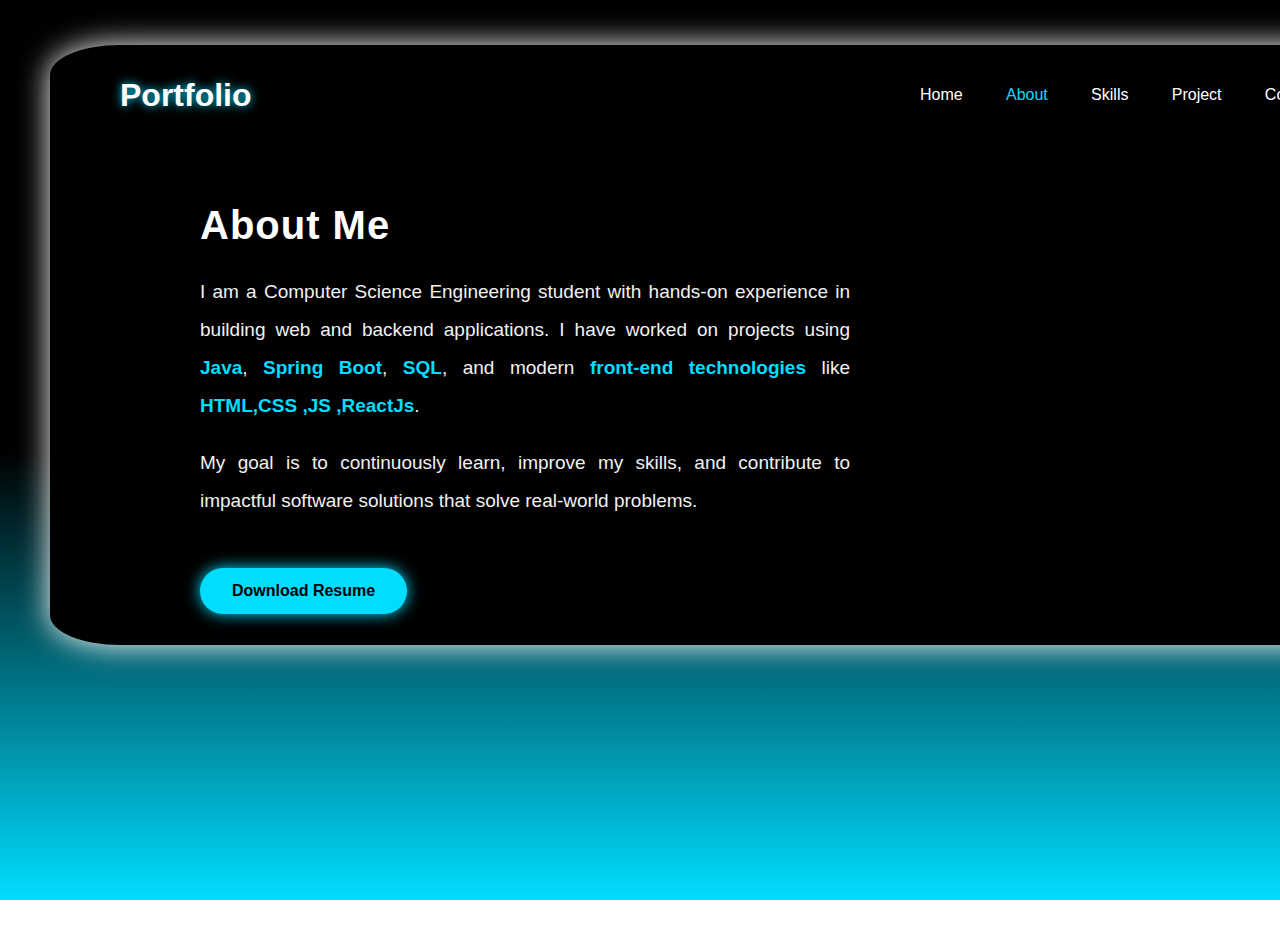
<file: about.html>
<!DOCTYPE html>
<html lang="en">
<head>
    <meta charset="UTF-8">
    <meta name="viewport" content="width=device-width, initial-scale=1.0">
    <title>About</title>
    <link rel="stylesheet" href="./about.css">
</head>
<body>
    <div id="max">
        <nav id="min">
            <h1 id="port">Portfolio</h1>
            <div id="leo">
                <a href="./index.html">Home</a>
                <a style="color: rgb(0, 221, 255);">About</a>
                <a href="./skill.html">Skills</a>
                <a href="./project.html">Project</a>
                <a href="./contact.html">Contact</a>
            </div>
        </nav>

        <!-- ABOUT SECTION (Added without changing nav) -->
        <div id="about-section">
            <h2>About Me</h2>
            <p>
                I am a Computer Science Engineering student with hands-on experience
                in building web and backend applications. I have worked on projects
                using <span>Java</span>, <span>Spring Boot</span>, <span>SQL</span>,
                and modern <span>front-end technologies</span> like <span>HTML,CSS ,JS ,ReactJs</span>.
            </p>
            <p>
                My goal is to continuously learn, improve my skills, and contribute
                to impactful software solutions that solve real-world problems.
            </p>

            <a href="https://drive.google.com/file/d/1VN7uVD65R06XDLPLcmkfbhT4ij1eylFc/view?usp=sharing"><button id="about-btn">Download Resume</button></a>
        </div>

    </div>
</body>
</html>
</file>
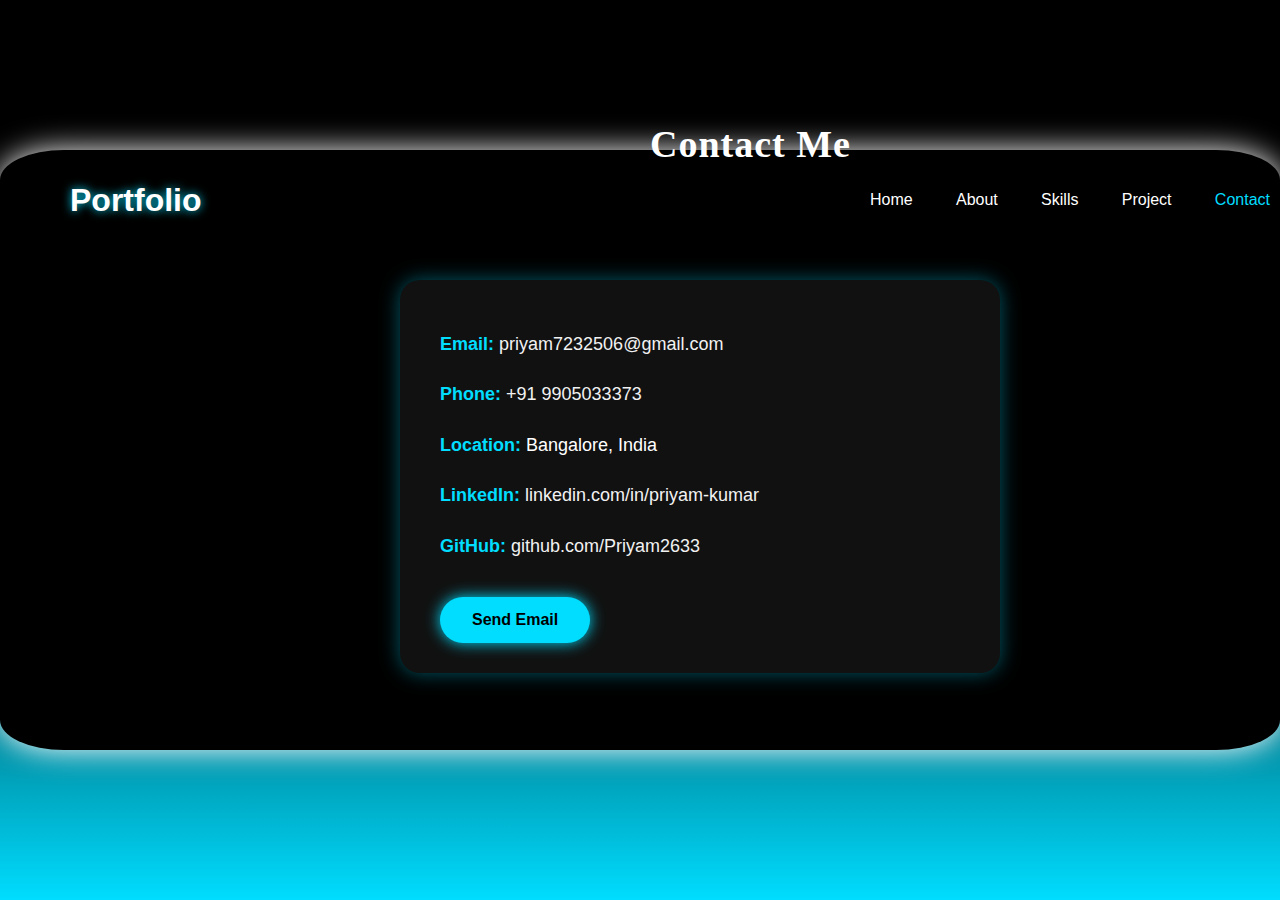
<file: contact.html>
<!DOCTYPE html>
<html lang="en">
<head>
    <meta charset="UTF-8">
    <meta name="viewport" content="width=device-width, initial-scale=1.0">
    <title>Portfolio</title>
    <link rel="stylesheet" href="./contact.css">
</head>
<body>
    <div id="max">
        <nav id="min">
            <h1 id="port">Portfolio</h1>
            <div id="leo">
                <a href="./Index.html">Home</a>
                <a href="./about.html">About</a>
                <a href="./skill.html">Skills</a>
                <a href="./project.html">Project</a>
                <a style="color:  rgb(0, 221, 255);">Contact</a>
            </div>

        </nav>
        

        <h2 >Contact Me</h2>
<div id="contact-section">
    

    <div class="contact-box">
        <p><strong>Email:</strong> 
            <a href="mailto:priyam7232506@gmail.com">priyam7232506@gmail.com</a>
        </p>

        <p><strong>Phone:</strong> 
            <a href="tel:9905033373">+91 9905033373</a>
        </p>

        <p><strong>Location:</strong> Bangalore, India</p>

        <p>
            <strong>LinkedIn:</strong>
            <a href="https://www.linkedin.com/in/priyam-kumar-028ba0237/" target="_blank">
                linkedin.com/in/priyam-kumar
            </a>
        </p>

        <p>
            <strong>GitHub:</strong>
            <a href="https://github.com/Priyam2633" target="_blank">
                github.com/Priyam2633
            </a>
        </p>

        <a id="mail-btn" href="https://mail.google.com/mail/u/0/?fs=1&to=priyam7232506@gmail.com&tf=cm" target="_blank">
            Send Email
        </a>
    </div>
</div>


    </div>
</body>
</html>
</file>
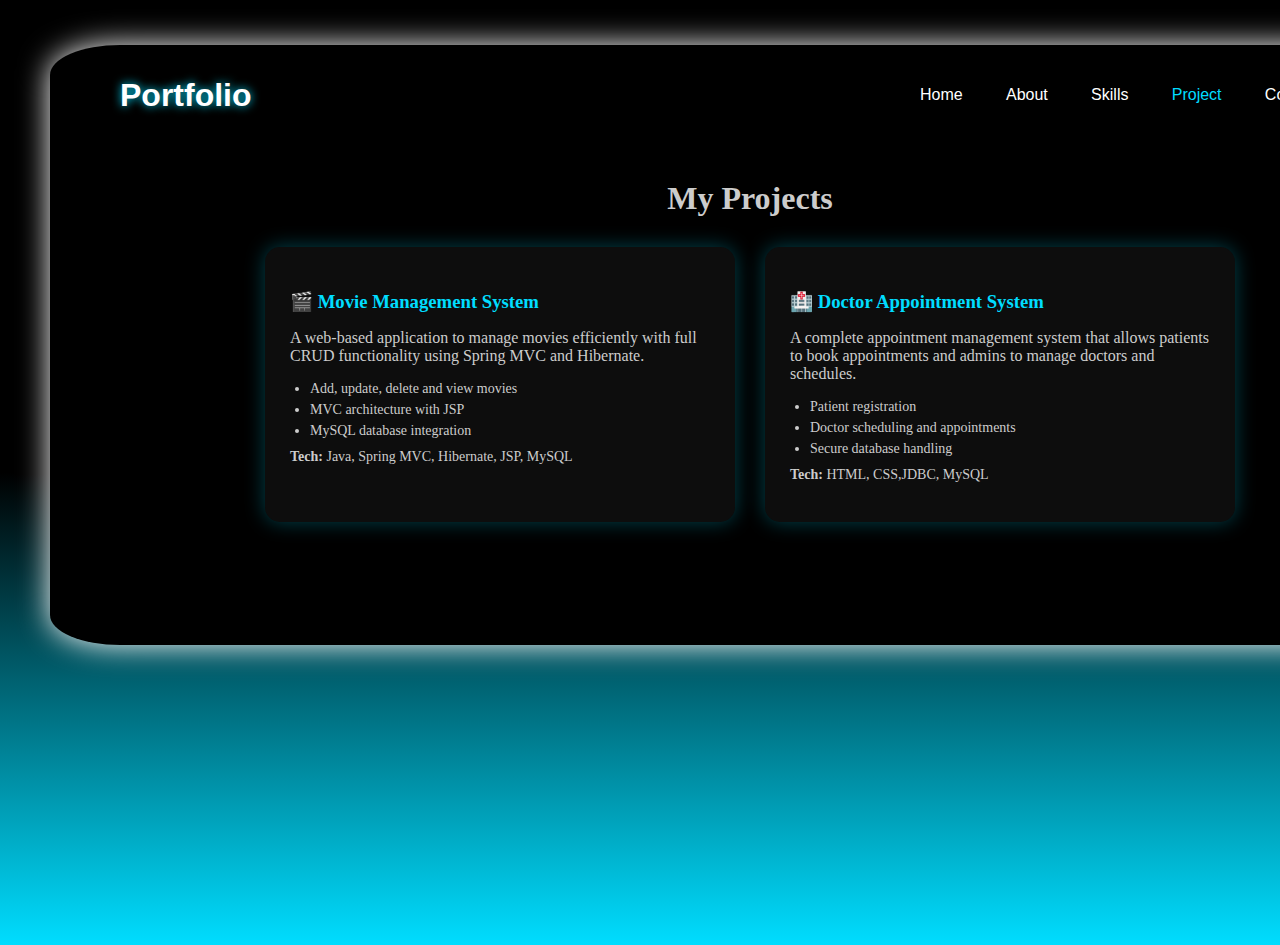
<file: project.html>
<!DOCTYPE html>
<html lang="en">
<head>
    <meta charset="UTF-8">
    <meta name="viewport" content="width=device-width, initial-scale=1.0">
    <title>Portfolio</title>
    <link rel="stylesheet" href="./project.css">
</head>
<body>
    <div id="max">
        <nav id="min">
            <h1 id="port">Portfolio</h1>
            <div id="leo">
                <a href="./index.html">Home</a>
                <a href="./about.html">About</a>
                <a href="./skill.html">Skills</a>
                <a style="color:  rgb(0, 221, 255);">Project</a>
                <a href="./contact.html">Contact</a>
            </div>
        </nav>

<!-- PROJECTS SECTION -->
<div id="projects">
  <h2 class="section-title">My Projects</h2>

  <div class="project-container">

    <!-- Movie Management System -->
    <div class="project-card">
      <h3>🎬 Movie Management System</h3>
      <p>
        A web-based application to manage movies efficiently with full CRUD
        functionality using Spring MVC and Hibernate.
      </p>

      <ul>
        <li>Add, update, delete and view movies</li>
        <li>MVC architecture with JSP</li>
        <li>MySQL database integration</li>
      </ul>

      <p class="tech">
        <b>Tech:</b> Java, Spring MVC, Hibernate, JSP, MySQL
      </p>
    </div>

    <!-- Doctor Appointment System -->
    <div class="project-card">
      <h3>🏥 Doctor Appointment System</h3>
      <p>
        A complete appointment management system that allows patients to book
        appointments and admins to manage doctors and schedules.
      </p>

      <ul>
        <li>Patient registration </li>
        <li>Doctor scheduling and appointments</li>
        <li>Secure database handling</li>
      </ul>

      <p class="tech">
        <b>Tech:</b> HTML, CSS,JDBC, MySQL
      </p>
    </div>

  </div>
</div>

    </div>
</body>
</html>
</file>
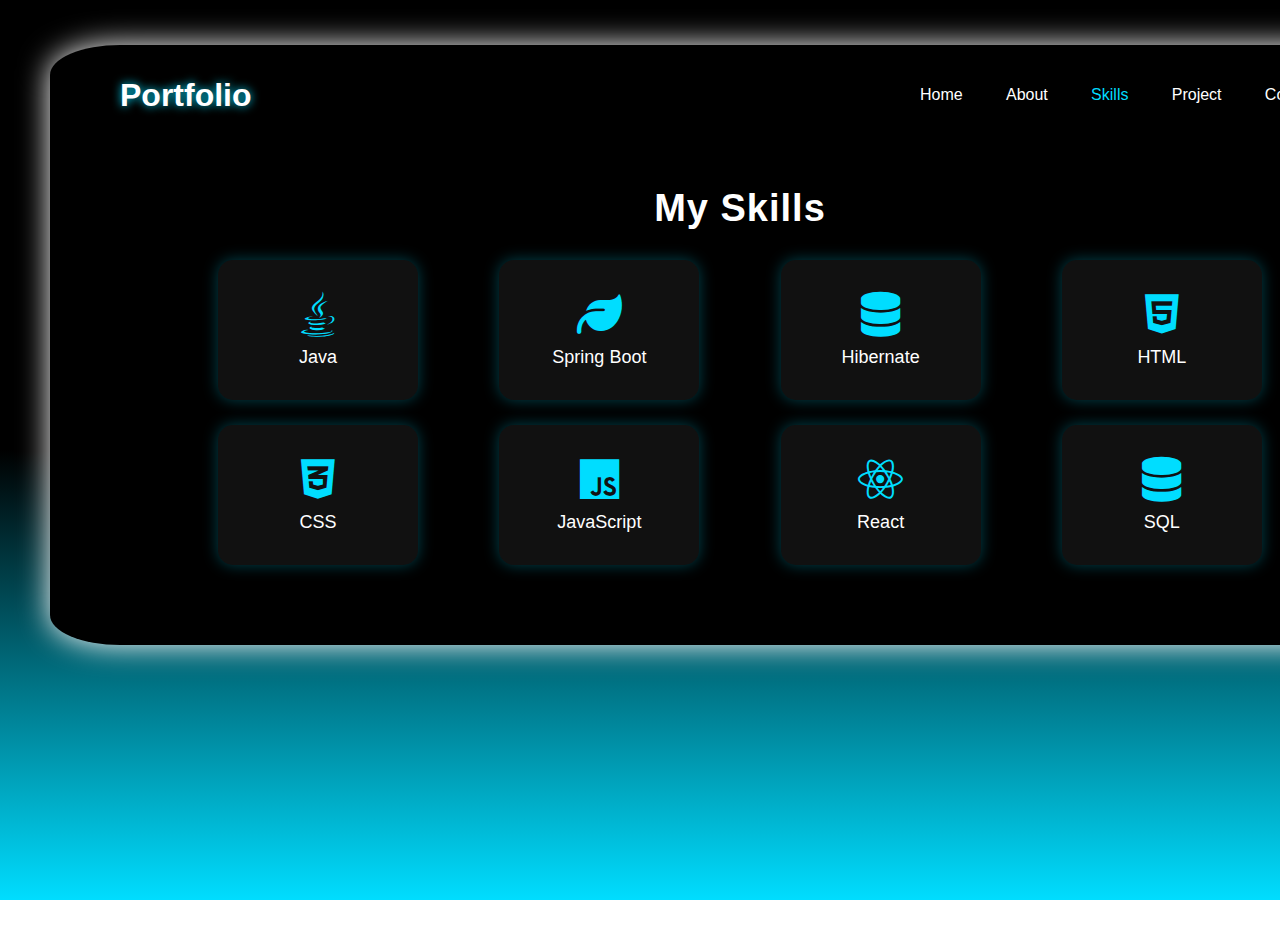
<file: skill.html>
<!DOCTYPE html>
<html lang="en">
<head>
    <meta charset="UTF-8">
    <meta name="viewport" content="width=device-width, initial-scale=1.0">
    <title>Portfolio</title>
    <link rel="stylesheet" href="./skill.css">

    
    <link rel="stylesheet" href="https://cdnjs.cloudflare.com/ajax/libs/font-awesome/6.5.0/css/all.min.css">
</head>
<body>
    <div id="max">
        <nav id="min">
            <h1 id="port">Portfolio</h1>
            <div id="leo">
                <a href="./index.html">Home</a>
                <a href="./about.html">About</a>
                <a style="color: rgb(0, 221, 255);">Skills</a>
                <a href="./project.html">Project</a>
                <a href="./contact.html">Contact</a>
            </div>
        </nav>

        <!-- SKILLS SECTION (Added only) -->
        <div id="skills-section">
            <h2>My Skills</h2>

            <div class="skills-grid">
                <div class="skill-card"><i class="fa-brands fa-java"></i><p>Java</p></div>
                <div class="skill-card"><i class="fa-solid fa-leaf"></i><p>Spring Boot</p></div>
                <div class="skill-card"><i class="fa-solid fa-database"></i><p>Hibernate</p></div>
                <div class="skill-card"><i class="fa-brands fa-html5"></i><p>HTML</p></div>
                <div class="skill-card"><i class="fa-brands fa-css3-alt"></i><p>CSS</p></div>
                <div class="skill-card"><i class="fa-brands fa-js"></i><p>JavaScript</p></div>
                <div class="skill-card"><i class="fa-brands fa-react"></i><p>React</p></div>
                <div class="skill-card"><i class="fa-solid fa-database"></i><p>SQL</p></div>
            </div>
        </div>

    </div>
</body>
</html>
</file>
<file: about.css>
body{
  margin: 0;
  height: 100vh;
  background: linear-gradient(
    black 0%,
    black 50%,
    rgb(0, 221, 255)
  );
  height: 100vh;
  background-repeat: no-repeat;
  background-attachment: fixed;
}

/* MAIN CONTAINER */
#max{
    background-color:black;
    height: 600px;
    width: 1400px;
    border-radius: 5%;
    margin-top: 45px;
    margin-left: 50px;
    box-shadow: 0px 0px 30px white;
}

/* NAV */
#port{
    font-family: 'Poppins', sans-serif;
    color: white;
    text-shadow: 0 0 10px rgb(0,221,255);
}

#min{
    margin-left: 70px;
    height: 100px;
    width: 1200px;
    display: flex;
    justify-content: space-between;
    align-items: center;
}

#leo{
    margin-left: 150px;
    height: 100px;
    width: 400px;
    display: flex;
    justify-content: space-between;
    align-items: center;
}

#leo a {
  color: white;
  text-decoration: none;
  font-size: 16px;
  font-family: Poppins, sans-serif;
}

#leo a:hover {
  color: rgb(0, 221, 255);
}

/* ABOUT SECTION */
#about-section{
    position: relative;
    left: 150px;
    top: 25px;
    width: 650px;
    color: white;
    font-family: Poppins, sans-serif;
}

/* ABOUT ME HEADING – WHITE */
#about-section h2{
    font-size: 40px;            /* Increased */
    margin-bottom: 25px;
    color: white;               /* Changed to white */
    letter-spacing: 1px;
}

/* ABOUT TEXT */
#about-section p{
    font-size: 19px;            /* Increased font size */
    line-height: 2;             /* Better readability */
    margin-bottom: 18px;
    color: #f1f1f1;
    text-align: justify;        /* Proper justify */
}

/* HIGHLIGHT SKILLS (OPTIONAL – still looks good in white theme) */
#about-section span{
    color: rgb(0, 221, 255);
    font-weight: 600;
}

/* BUTTON (UNCHANGED, just slightly improved spacing) */
#about-btn{
    margin-top: 30px;
    padding: 14px 32px;
    font-size: 16px;
    border: none;
    border-radius: 25px;
    cursor: pointer;
    background-color: rgb(0, 221, 255);
    color: black;
    font-family: Poppins, sans-serif;
    font-weight: 600;
    box-shadow: 0 0 15px rgb(0,221,255);
    transition: 0.3s;
}

#about-btn:hover{
    background-color: white;
    box-shadow: 0 0 20px white;
}
/* ================= TABLETS (max-width: 1024px) ================= */
@media (max-width: 1024px) {

  #max {
    width: 90%;
    height: auto;
    margin: 30px auto;
    padding-bottom: 40px;
  }

  #min {
    width: 90%;
    margin-left: auto;
    margin-right: auto;
  }

  #leo {
    margin-left: 0;
    width: 350px;
  }

  #about-section {
    left: 60px;
    width: 85%;
    top: 20px;
  }

  #about-section h2 {
    font-size: 34px;
  }

  #about-section p {
    font-size: 17px;
  }
}


/* ================= MOBILE (max-width: 768px) ================= */
@media (max-width: 768px) {

  body {
    height: auto;
  }

  #max {
    width: 95%;
    border-radius: 20px;
  }

  /* NAV STACK */
  #min {
    flex-direction: column;
    height: auto;
    gap: 15px;
    margin-left: 0;
  }

  #leo {
    width: 100%;
    justify-content: space-around;
  }

  #leo a {
    font-size: 14px;
  }

  /* ABOUT SECTION CENTER */
  #about-section {
    position: static;
    width: 90%;
    margin: 30px auto 0;
    text-align: center;
  }

  #about-section p {
    text-align: center;
    font-size: 16px;
    line-height: 1.8;
  }

  #about-section h2 {
    font-size: 30px;
  }

  #about-btn {
    margin: 25px auto 0;
    display: block;
  }
}


/* ================= SMALL MOBILE (max-width: 480px) ================= */
@media (max-width: 480px) {

  #port {
    font-size: 22px;
  }

  #leo a {
    font-size: 13px;
  }

  #about-section h2 {
    font-size: 26px;
  }

  #about-section p {
    font-size: 15px;
  }

  #about-btn {
    padding: 12px 26px;
    font-size: 14px;
  }
}
</file>
<file: contact.css>
body{
  margin: 0;
  height: 100vh;
  background: linear-gradient(
    black 0%,
    black 50%,
    rgb(0, 221, 255)
  );
  height: 100vh;
  background-repeat: no-repeat;
  background-attachment: fixed;
  display: flex;
  align-items: center;
}
#max{
    background-color:black;
    height: 600px;
    width: 1400px;
    border-radius: 5%;
    /* margin-top: 45px;
    margin-left: 50px; */
    box-shadow: 0px 0px 30px white;
    
}
#port{
    font-family: 'Poppins', sans-serif;
    color: white;
     text-shadow: 0 0 10px rgb(0,221,255);
}
#min{
    margin-left: 70px;
    height: 100px;
    width: 1200px;
    display: flex;
    justify-content: space-between;
    align-items: center;
}

#leo{
    margin-left: 150px;
    height: 100px;
    width: 400px;
    display: flex;
    justify-content: space-between;
    align-items: center;
    color: white;
    text-decoration: none;
}
#leo a {
  color: white;
  text-decoration: none;
  font-size: 16px;
  font-family: Poppins, sans-serif;
}
#leo a:hover {
  color: rgb(0, 221, 255);
}
/* CONTACT SECTION */
#contact-section{
    position: relative;
    top: 30px;
    left: 400px;
    width: 600px;
    font-family: Poppins, sans-serif;
    color: white;
}

h2{
     position: absolute;
    top: 90px;
    left: 650px;
    font-size: 38px;
    margin-bottom: 30px;
    color: white;
    letter-spacing: 1px;
}

/* CONTACT BOX */
.contact-box{
    background-color: #111;
    padding: 30px 40px;
    border-radius: 20px;
    box-shadow: 0 0 20px rgba(0,221,255,0.4);
}

.contact-box p{
    font-size: 18px;
    margin-bottom: 15px;
    line-height: 1.8;
}

.contact-box strong{
    color: rgb(0, 221, 255);
}

.contact-box a{
    color: #f1f1f1;
    text-decoration: none;
}

.contact-box a:hover{
    color: rgb(0, 221, 255);
    text-decoration: underline;
}

/* EMAIL BUTTON */
#mail-btn{
    display: inline-block;
    margin-top: 20px;
    padding: 14px 32px;
    background-color: rgb(0, 221, 255);
    color: black;
    font-weight: 600;
    border-radius: 30px;
    text-decoration: none;
    box-shadow: 0 0 15px rgb(0,221,255);
    transition: 0.3s;
}

#mail-btn:hover{
    background-color: white;
    box-shadow: 0 0 25px white;
}
/* ================= TABLETS (max-width: 1024px) ================= */
@media (max-width: 1024px) {

  #max {
    width: 90%;
    height: auto;
    margin: 30px auto;
    padding-bottom: 40px;
  }

  #min {
    width: 90%;
    margin-left: auto;
    margin-right: auto;
  }

  #leo {
    margin-left: 0;
    width: 350px;
  }

  h2 {
    position: static;
    text-align: center;
    margin-top: 20px;
    font-size: 34px;
  }

  #contact-section {
    position: static;
    width: 70%;
    margin: 30px auto 0;
  }
}


/* ================= MOBILE (max-width: 768px) ================= */
@media (max-width: 768px) {

  body {
    height: auto;
  }

  #max {
    width: 95%;
    border-radius: 20px;
  }

  /* NAV STACK */
  #min {
    flex-direction: column;
    height: auto;
    gap: 15px;
    margin-left: 0;
  }

  #leo {
    width: 100%;
    justify-content: space-around;
  }

  #leo a {
    font-size: 14px;
  }

  h2 {
    font-size: 30px;
    margin-top: 25px;
  }

  #contact-section {
    width: 90%;
    margin: 20px auto 0;
  }

  .contact-box {
    padding: 25px;
  }

  .contact-box p {
    font-size: 16px;
    text-align: center;
  }

  #mail-btn {
    display: block;
    margin: 20px auto 0;
    text-align: center;
  }
}


/* ================= SMALL MOBILE (max-width: 480px) ================= */
@media (max-width: 480px) {

  #port {
    font-size: 22px;
  }

  #leo a {
    font-size: 13px;
  }

  h2 {
    font-size: 26px;
  }

  .contact-box p {
    font-size: 15px;
  }

  #mail-btn {
    padding: 12px 26px;
    font-size: 14px;
  }
}
</file>
<file: project.css>
body{
  margin: 0;
  height: 100vh;
  background: linear-gradient(
    black 0%,
    black 50%,
    rgb(0, 221, 255)
  );
}
#max{
    background-color:black;
    height: 600px;
    width: 1400px;
    border-radius: 5%;
    margin-top: 45px;
    margin-left: 50px;
    box-shadow: 0px 0px 30px white;
    
}
#port{
    font-family: 'Poppins', sans-serif;
    color: white;
     text-shadow: 0 0 10px rgb(0,221,255);
}
#min{
    margin-left: 70px;
    height: 100px;
    width: 1200px;
    display: flex;
    justify-content: space-between;
    align-items: center;
}

#leo{
    margin-left: 150px;
    height: 100px;
    width: 400px;
    display: flex;
    justify-content: space-between;
    align-items: center;
    color: white;
    text-decoration: none;
}
#leo a {
  color: white;
  text-decoration: none;
  font-size: 16px;
  font-family: Poppins, sans-serif;
}
#leo a:hover {
  color: rgb(0, 221, 255);
}

.section-title {
  margin-top: 35px;
  text-align: center;
  color: #ccc;
  font-size: 32px;
}

.project-container {
  display: flex;
  justify-content: center;
  gap: 30px;
  margin-top: 30px;
}

.project-card {
  background: rgba(255, 255, 255, 0.05);
  width: 420px;
  padding: 25px;
  border-radius: 15px;
  box-shadow: 0 0 20px rgba(0, 221, 255, 0.3);
  transition: transform 0.3s, box-shadow 0.3s;
  color: #ccc;
}

.project-card:hover {
  transform: translateY(-10px);
  box-shadow: 0 0 30px rgba(0, 221, 255, 0.6);
}

.project-card h3 {
  color: rgb(0, 221, 255);
  margin-bottom: 10px;
}

.project-card ul {
  padding-left: 20px;
  margin: 10px 0;
}

.project-card ul li {
  font-size: 14px;
  margin-bottom: 5px;
}

.tech {
  margin-top: 10px;
  font-size: 14px;
  color: #ccc;
}
</file>
<file: skill.css>
body{
  margin: 0;
  height: 100vh;
  background: linear-gradient(
    black 0%,
    black 50%,
    rgb(0, 221, 255)
  );
  height: 100vh;
  background-repeat: no-repeat;
  background-attachment: fixed;
}
#max{
    background-color:black;
    height: 600px;
    width: 1400px;
    border-radius: 5%;
    margin-top: 45px;
    margin-left: 50px;
    box-shadow: 0px 0px 30px white;
    
}
#port{
    font-family: 'Poppins', sans-serif;
    color: white;
     text-shadow: 0 0 10px rgb(0,221,255);
}
#min{
    margin-left: 70px;
    height: 100px;
    width: 1200px;
    display: flex;
    justify-content: space-between;
    align-items: center;
}

#leo{
    margin-left: 150px;
    height: 100px;
    width: 400px;
    display: flex;
    justify-content: space-between;
    align-items: center;
    color: white;
    text-decoration: none;
}
#leo a {
  color: white;
  text-decoration: none;
  font-size: 16px;
  font-family: Poppins, sans-serif;
}
#leo a:hover {
  color: rgb(0, 221, 255);
}
/* SKILLS SECTION */
#skills-section{
    position: relative;
    top: 10px;
    left: 140px;
    width: 1100px;
    font-family: Poppins, sans-serif;
    color: white;
}

#skills-section h2{
    font-size: 38px;
    margin-bottom: 30px;
    text-align: center;
    color: white;
    letter-spacing: 1px;
}

/* GRID */
.skills-grid{
    display: grid;
    grid-template-columns: repeat(4, 1fr);
    gap: 25px;
    justify-items: center;
}

/* SKILL CARD */
.skill-card{
    width: 200px;
    height: 140px;
    background-color: #111;
    border-radius: 15px;
    box-shadow: 0 0 15px rgba(0,221,255,0.3);
    display: flex;
    flex-direction: column;
    align-items: center;
    justify-content: center;
    transition: 0.3s;
    cursor: pointer;
}

.skill-card i{
    font-size: 45px;
    color: rgb(0, 221, 255);
    margin-bottom: 10px;
}

.skill-card p{
    font-size: 18px;
    margin: 0;
}

/* HOVER EFFECT */
.skill-card:hover{
    transform: translateY(-8px);
    box-shadow: 0 0 25px rgb(0,221,255);
}
</file>
